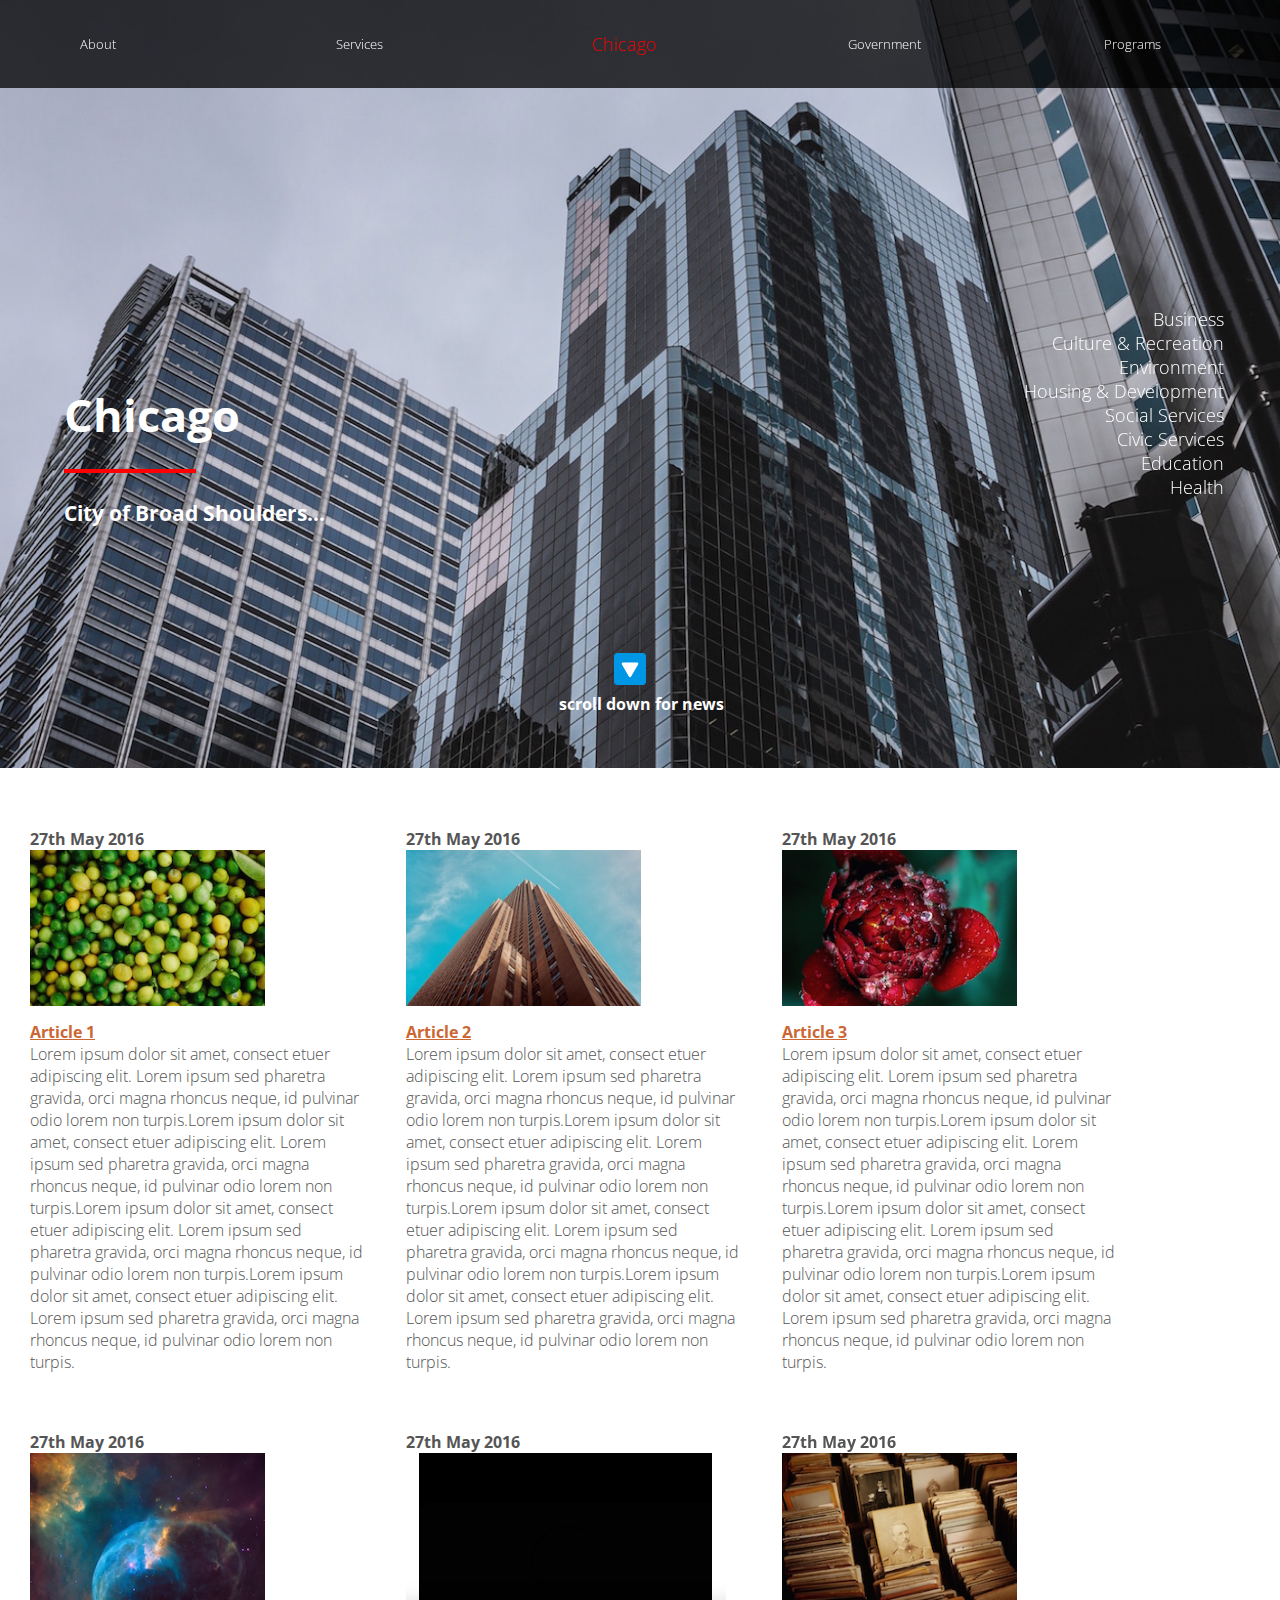
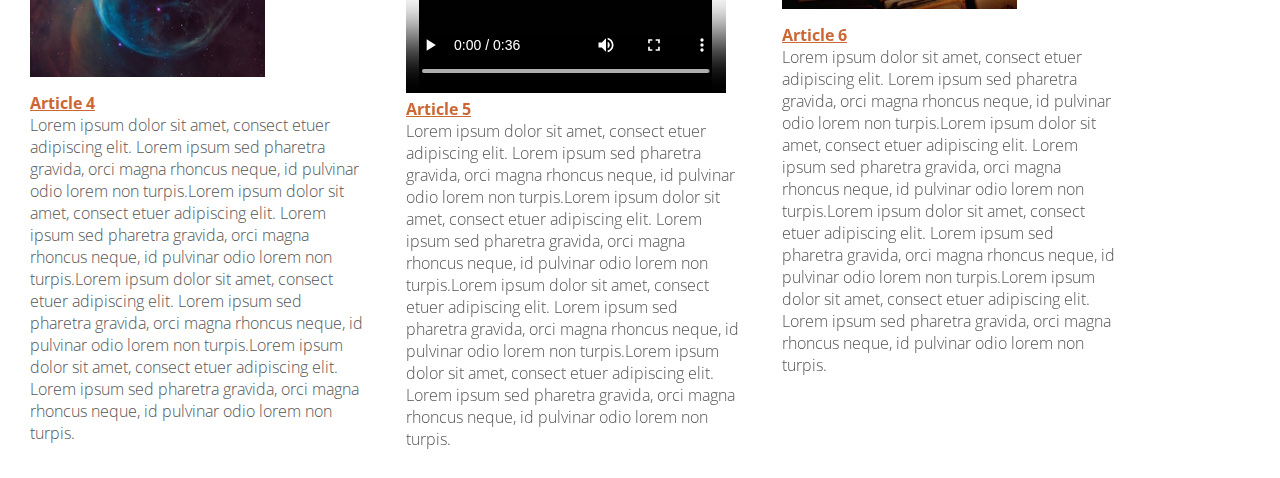
<file: index.html>
<!DOCTYPE HTML>
<html>
	<head>
		<meta http-equiv="Content-Type" content="text/html; charset=UTF-8">
        <meta name="viewport" content="width=device-width, initial-scale=1">
		<title>City of Chicago Web Site</title>
        <link rel="stylesheet" type="text/css" media="screen" href="css/screen.css">
        <script src="https://ajax.googleapis.com/ajax/libs/jquery/1.12.2/jquery.min.js"></script>

        <script type="text/javascript">
            function clickMain(img_name, h1_text, h3_text) {
                var url = 'url(images/' + img_name + ')';
                $('.page_home').css('background-image', url);
                $('.page_title').html(h1_text);
                $('.page_subtitle').html(h3_text);
                }
        </script>

	</head>
	<body>

		<div class="page">
        <nav class="header-nav">
            <ul>
                <li><a class="outer" title="About" href="http://www.cityofchicago.org/city/en/about.html">About</a></li>
                <li><a class="outer" title="Services" href="http://www.cityofchicago.org/city/en/svcs/find.html">Services</a></li>
                <li><a class="middle" title="Chicago" href="javascript:window.location.reload(true)">Chicago</a></li>
                <li><a class="outer" title="Government" href="http://www.cityofchicago.org/city/en/chicagogovt.html">Government</a></li>
                <li><a class="outer" title="Programs" href="http://www.cityofchicago.org/city/en/progs.html" >Programs</a></li>
            </ul>
        </nav>

        <section class="main">
            <div class="page_home">
                <h1><span class="page_title">Chicago</span></h1>
                <hr>
                <h3><span class="page_subtitle">City of Broad Shoulders...</span></h3>
            </div>
            <div class="scroll-down">
                <img src="images/down-arrow.png">
                <h4>scroll down for news</h4>
            </div>
                <nav class="right-nav">
                    <ul id="right-select">
                        <li><a title="Business" href="#" onclick="clickMain('business_001.jpg','Chicago Business','Hog Butcher to the world',this);
                        $(this).closest('li').addClass('highlight').siblings().removeClass('highlight');">Business</a>
                        </li>
                        <li><a title="Culture & Recreation" href="#" onclick="clickMain('recreation_001.jpg','Chicago Culture and Recreation','A city that thrives');
                        $(this).closest('li').addClass('highlight').siblings().removeClass('highlight');">Culture & Recreation</a>
                        </li>
                        <li><a title="Environment" href="#" onclick="clickMain('environment_001.jpg','Chicago Environment','Keep it green!');
                        $(this).closest('li').addClass('highlight').siblings().removeClass('highlight');">Environment</a>
                        </li>
                        <li><a title="Housing & Development" href="#" onclick="clickMain('housing_001.jpg','Chicago Housing & Development','Home is where the heart is');
                        $(this).closest('li').addClass('highlight').siblings().removeClass('highlight');">Housing & Development</a>
                        </li>
                        <li><a title="Social Services" href="#" onclick="clickMain('social_001.jpg','Chicago Social Services','We all help each other');
                        $(this).closest('li').addClass('highlight').siblings().removeClass('highlight');">Social Services</a>
                        </li>
                        <li><a title="Civic Services" href="#" onclick="clickMain('civic_001.jpg','Chicago Civic Services','And justice for all...');
                        $(this).closest('li').addClass('highlight').siblings().removeClass('highlight');">Civic Services</a>
                        </li>
                        <li><a title="Education" href="#" onclick="clickMain('education_001.jpg','Chicago Education','Education for all...');
                        $(this).closest('li').addClass('highlight').siblings().removeClass('highlight');">Education</a>
                        </li>
                        <li><a title="Health" href="#" onclick="clickMain('health_001.jpg','Chicago Health','Take care of yourself');
                        $(this).closest('li').addClass('highlight').siblings().removeClass('highlight');">Health</a>
                        </li>
                    </ul>
                </nav>
        </section>

        <section class="news">
                <aside>
                    <div class="content" >
                        <h4>27th May 2016</h4>
                        <img src="images/news_001.jpg">
                        <h4><a href="#">Article 1</a></h4>
                        <p>Lorem ipsum dolor sit amet, consect etuer adipiscing elit. Lorem ipsum sed pharetra gravida, orci magna rhoncus
                            neque, id pulvinar odio lorem non turpis.Lorem ipsum dolor sit amet, consect etuer adipiscing elit. Lorem ipsum sed pharetra gravida, orci magna rhoncus
                            neque, id pulvinar odio lorem non turpis.Lorem ipsum dolor sit amet, consect etuer adipiscing elit. Lorem ipsum sed pharetra gravida, orci magna rhoncus
                            neque, id pulvinar odio lorem non turpis.Lorem ipsum dolor sit amet, consect etuer adipiscing elit. Lorem ipsum sed pharetra gravida, orci magna rhoncus
                            neque, id pulvinar odio lorem non turpis.</p>
                    </div>
                </aside>
                <aside>
                    <div class="content" >
                        <h4>27th May 2016</h4>
                        <img src="images/news_002.jpg">
                        <h4><a href="#">Article 2</a></h4>
                        <p>Lorem ipsum dolor sit amet, consect etuer adipiscing elit. Lorem ipsum sed pharetra gravida, orci magna rhoncus
                            neque, id pulvinar odio lorem non turpis.Lorem ipsum dolor sit amet, consect etuer adipiscing elit. Lorem ipsum sed pharetra gravida, orci magna rhoncus
                            neque, id pulvinar odio lorem non turpis.Lorem ipsum dolor sit amet, consect etuer adipiscing elit. Lorem ipsum sed pharetra gravida, orci magna rhoncus
                            neque, id pulvinar odio lorem non turpis.Lorem ipsum dolor sit amet, consect etuer adipiscing elit. Lorem ipsum sed pharetra gravida, orci magna rhoncus
                            neque, id pulvinar odio lorem non turpis.</p>
                    </div>
                </aside>
                <aside>
                    <div class="content" >
                        <h4>27th May 2016</h4>
                        <img src="images/news_003.jpg">
                        <h4><a href="#">Article 3</a></h4>
                        <p>Lorem ipsum dolor sit amet, consect etuer adipiscing elit. Lorem ipsum sed pharetra gravida, orci magna rhoncus
                            neque, id pulvinar odio lorem non turpis.Lorem ipsum dolor sit amet, consect etuer adipiscing elit. Lorem ipsum sed pharetra gravida, orci magna rhoncus
                            neque, id pulvinar odio lorem non turpis.Lorem ipsum dolor sit amet, consect etuer adipiscing elit. Lorem ipsum sed pharetra gravida, orci magna rhoncus
                            neque, id pulvinar odio lorem non turpis.Lorem ipsum dolor sit amet, consect etuer adipiscing elit. Lorem ipsum sed pharetra gravida, orci magna rhoncus
                            neque, id pulvinar odio lorem non turpis.</p>
                    </div>
                </aside>
                <aside>
                    <div class="content" >
                        <h4>27th May 2016</h4>
                        <img src="images/news_004.jpg">
                        <h4><a href="#">Article 4</a></h4>
                        <p>Lorem ipsum dolor sit amet, consect etuer adipiscing elit. Lorem ipsum sed pharetra gravida, orci magna rhoncus
                            neque, id pulvinar odio lorem non turpis.Lorem ipsum dolor sit amet, consect etuer adipiscing elit. Lorem ipsum sed pharetra gravida, orci magna rhoncus
                            neque, id pulvinar odio lorem non turpis.Lorem ipsum dolor sit amet, consect etuer adipiscing elit. Lorem ipsum sed pharetra gravida, orci magna rhoncus
                            neque, id pulvinar odio lorem non turpis.Lorem ipsum dolor sit amet, consect etuer adipiscing elit. Lorem ipsum sed pharetra gravida, orci magna rhoncus
                            neque, id pulvinar odio lorem non turpis.</p>
                    </div>
                </aside>
                <aside>
                    <div class="content" >
                        <h4>27th May 2016</h4>
                        <video width="320" height="240" controls="controls">
                            <source src="images/test7.mp4" type="video/mp4">
                        Your Browser does not support the video tag
                        </video>
                        <h4><a href="#">Article 5</a></h4>
                        <p>Lorem ipsum dolor sit amet, consect etuer adipiscing elit. Lorem ipsum sed pharetra gravida, orci magna rhoncus
                            neque, id pulvinar odio lorem non turpis.Lorem ipsum dolor sit amet, consect etuer adipiscing elit. Lorem ipsum sed pharetra gravida, orci magna rhoncus
                            neque, id pulvinar odio lorem non turpis.Lorem ipsum dolor sit amet, consect etuer adipiscing elit. Lorem ipsum sed pharetra gravida, orci magna rhoncus
                            neque, id pulvinar odio lorem non turpis.Lorem ipsum dolor sit amet, consect etuer adipiscing elit. Lorem ipsum sed pharetra gravida, orci magna rhoncus
                            neque, id pulvinar odio lorem non turpis.</p>
                    </div>
                </aside>
                <aside>
                    <div class="content" >
                        <h4>27th May 2016</h4>
                        <img src="images/news_006.jpg">
                        <h4><a href="#">Article 6</a></h4>
                        <p>Lorem ipsum dolor sit amet, consect etuer adipiscing elit. Lorem ipsum sed pharetra gravida, orci magna rhoncus
                            neque, id pulvinar odio lorem non turpis.Lorem ipsum dolor sit amet, consect etuer adipiscing elit. Lorem ipsum sed pharetra gravida, orci magna rhoncus
                            neque, id pulvinar odio lorem non turpis.Lorem ipsum dolor sit amet, consect etuer adipiscing elit. Lorem ipsum sed pharetra gravida, orci magna rhoncus
                            neque, id pulvinar odio lorem non turpis.Lorem ipsum dolor sit amet, consect etuer adipiscing elit. Lorem ipsum sed pharetra gravida, orci magna rhoncus
                            neque, id pulvinar odio lorem non turpis.</p>
                    </div>
                </aside>

        </section>



        </div>
	</body>

</html>
</file>
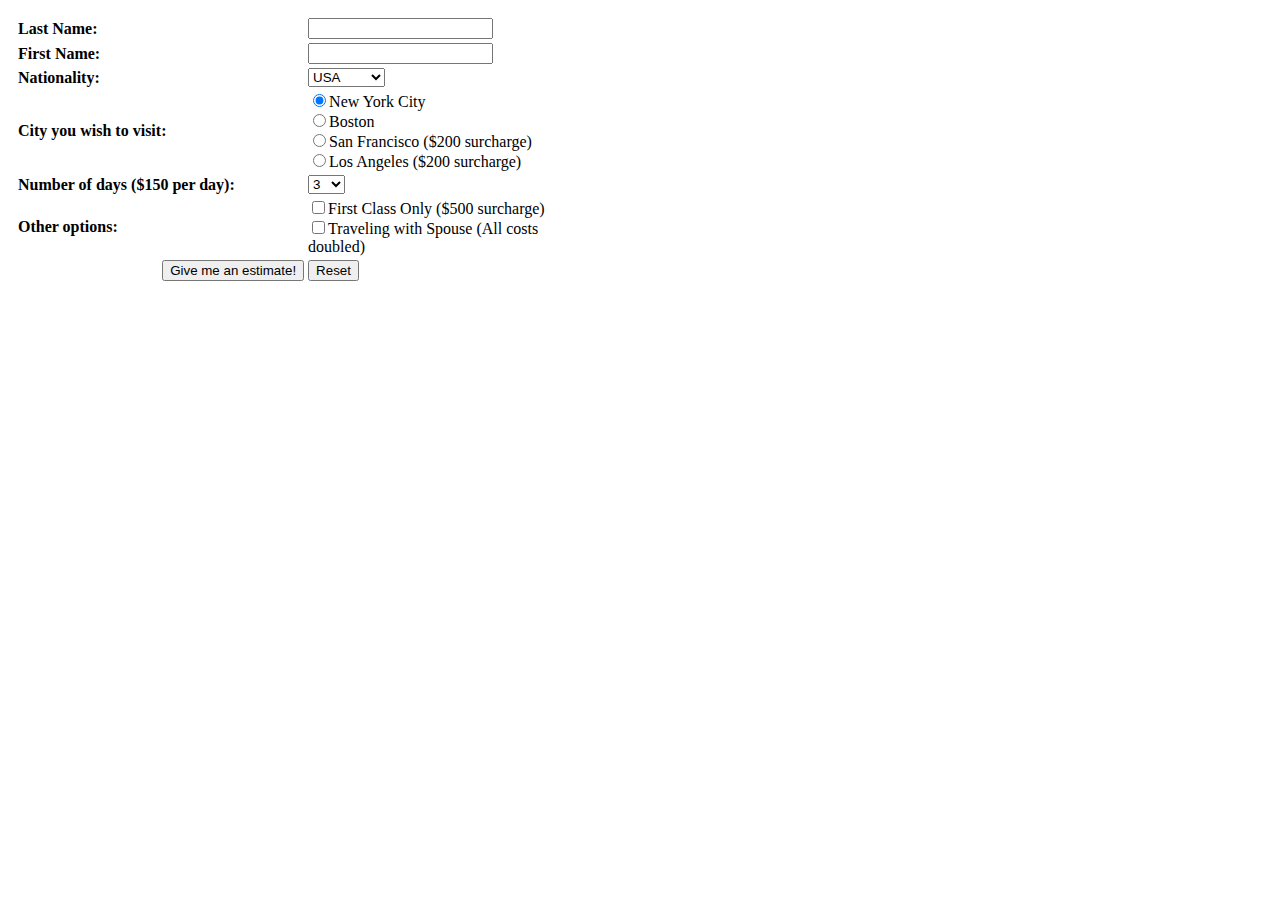
<file: reservations.html>
<html>
<head>

    <script type="text/javascript">

    function estimateCost() {

        var tripCost;
        var needPassport = "False";

        var cities = document.getElementsByName("radCity");
        var i;
        var selCity;
        for (i = 0; i < cities.length; i++) {
            if (cities[i].checked ) {
                selCity = cities[i].value;
                }

            }

        var nationality = document.getElementById("selNationality").value;
        var numDays     = document.getElementById("selNumberDays").value;
        var chkFirst    = document.getElementById("chkFirst");
        var chkSpouse   = document.getElementById("chkSpouse");

        if (nationality != 'amer' && nationality != 'can') {
            needPassport = "True";
        }

        if (needPassport == "True") {
            alert('You are required to bring a passport for your trip!');
        }

        if (needPassport == "False") {
            alert('You are not required to bring a passport for your trip!');
        }

        tripCost = numDays *  150;

        if (selCity == "San Francisco" || selCity == "Los Angeles") {
            tripCost = tripCost + 200;
        }

        if (chkFirst.checked) {
            tripCost = tripCost + 500;
        }

       if (chkSpouse.checked) {
            tripCost = tripCost * 2;
        }

        alert('Your estimated cost for this trip is: $'+tripCost);

        }

    </script>

</head>

<body>
<table align="left" width="600px" border="0" cellpadding="5px">
    <tr>
        <td>
        <form name="form1">
            <table border="0">
                <tr>
                    <td width="300px"><strong>Last Name: </strong></td>
                    <td width="300px"><input type="text" name="txtFirstName" value=" " size="20" /></td>
                </tr>

                <tr>
                    <td><strong>First Name: </strong></td>
                    <td><input type="text" name="txtLastName" value=" " size="20" /></td>
                </tr>

                <tr>
                    <td><strong>Nationality: </strong></td>
                    <td><select name="selNationality" id="selNationality">
                            <option value="amer">USA</option>
                            <option value="can">Canada</option>
                            <option value="mex">Mexico</option>
                            <option value="ger">Germany</option>
                            <option value="fra">France</option>
                        </select>
                    </td>
                </tr>

                <tr>
                    <td><strong>City you wish to visit: </strong></td>
                    <td><input type="radio" name="radCity" value="New York City" checked/>New York City<br />
                        <input type="radio" name="radCity" value="Boston" />Boston<br />
                        <input type="radio" name="radCity" value="San Francisco" />San Francisco ($200 surcharge)<br />
                        <input type="radio" name="radCity" value="Los Angeles" />Los Angeles ($200 surcharge)<br/>
                    </td>
                </tr>

                <tr>
                    <td><strong>Number of days ($150 per day): </strong></td>
                    <td><select name="selNumberDays" id="selNumberDays">
                        <option value="3">3</option>
                        <option value="4">4</option>
                        <option value="5">5</option>
                        <option value="6">6</option>
                        <option value="7">7</option>
                        <option value="8">8</option>
                        <option value="9">9</option>
                        <option value="10">10</option>
                        <option value="11">11</option>
                        <option value="12">12</option>
                        <option value="13">13</option>
                        <option value="14">14</option>
                        <option value="15">15</option>
                    </td>
                </tr>

                <tr>
                    <td><strong>Other options: </strong></td>
                    <td>
                        <input type="checkbox" name="chkFirst" id="chkFirst"/>First Class Only ($500 surcharge)<br />
                        <input type="checkbox" name="chkSpouse" id="chkSpouse"/>Traveling with Spouse (All costs doubled)<br />
                    </td>
                </tr>
                <tr>
                    <td align="right"><input type="button" value="Give me an estimate!" onClick="estimateCost()"/></td>
                    <td align="left"><input type="reset" /></td>
                </tr>
            </table>
        </form>
        </td>
    </tr>

</table>
</body>

</html>
</file>
<file: css/screen.css>
/* CSS Document for Screens */

@import url(https://fonts.googleapis.com/css?family=Open+Sans:300,300italic,700);

body { font-family: 'Open Sans', sans-serif; font-size: 16px; font-weight: 300; color: #555; margin: 0; padding: 0; }

.page { max-width: 100%; margin: 0 auto; position: relative;}

/* Text */

h1 { margin: 0 0  1em 0;  font-size: 2.8em; font-weight: 700; }
h2 { margin: 0 0 .5em 0;  font-size: 1.6em; font-weight: 700; line-height: 1.1em; }
h3 { margin: 0 0 .5em 0;  font-size: 1.3em; font-weight: 700;}
h4 { margin: 0 0 1.5em 0;  font-size: 1em; font-weight: 700;}

p { margin: 0 0 1em 0; }

a { color: #ffffff; }
a:visited { color: #65b1ff;}



/* Header Navigation */

nav.header-nav {
    background-color: rgba(0,0,0,.75);
    position: fixed;
    top: 0px; left: 0px;
    padding: 2em 5em 2em 5em;
    width: 100%;
    z-index: 1;

}


nav.header-nav a { text-decoration: none; }
nav.header-nav ul { list-style: none; margin: 0px; padding: 0px; }
nav.header-nav ul li  { display: inline; width:20%; float: left;}
nav.header-nav ul li  a.outer:hover { border-bottom: 1px solid #ff0000; }
nav.header-nav ul li  a.outer  { color: #ffffff; font-size: small }
nav.header-nav ul li  a.middle:hover { border-bottom: 1px solid #ff0000; }
nav.header-nav ul li  a.middle { color: #ff0000; font-size: large }



/* Main Section */

nav.right-nav {
    background-color: rgba(0,0,0,0);
    position: absolute ;
    top: 40%; left: 80%;
    padding: 0 0 0 0;
    width: auto;
    z-index: 2;
    list-style: none;

}

nav.right-nav a { text-decoration: none; }
nav.right-nav ul { list-style: none; margin: 0px; padding: 0px; }
nav.right-nav ul li { text-align: right; }


nav.right-nav ul li a {
    color: #ffffff;
    font-size: large;
}

.highlight a { font-weight: 900; }
.highlight a:after {
    content: " - ";
    font-size: 30px;
    color: #ff0000;
    }

section.main {
    width: 100%;
    padding: 0 0 0 0;
}

section.main div.page_home  {
    background-image: url("../images/chicago_img_002.jpeg");
    background-position: left top;
    background-size: cover;
    background-repeat: no-repeat;
    width: 100%;
    height: 768px;
    position: relative;
    z-index: -1;
    transition: background-image 2s;
    padding: 0 0 0 0;

}

section.main div.page_home h1 {
    position: absolute;
    top: 50%;
    left: 5%;
    width: 60%;
    z-index: -1;
    color: #ffffff;
}

section.main div.page_home hr {
    position: absolute;
    top: 60%;
    left: 5%;
    width: 10%;
    border-style: solid;
    border-width: 2.5px;
    border-color: #ff0000;
}

section.main div.page_home h3 {
    position: absolute;
    top: 65%;
    left: 5%;
    width: 80%;
    z-index: -1;
    color: #ffffff;

}

section.main div.scroll-down {
    background-color: rgba(0,0,0,0);
    position: absolute;
    top: 85%;
    left: 48%;
    width: 20%;
    z-index: -1;
}

section.main div img {
    position: absolute;
    left: 0;
}
section.main div.scroll-down h4 {
    color: #ffffff;
    position: absolute;
    left: -55px;
    text-align: left;
    padding-top: 40px;

}

section.news { margin: 30px 30px 30px 30px; }

section.news aside { width: 30%; float: left; margin-right: 10px; }
section.news aside .content { padding: 30px 30px 20px 0;  }
section.news aside .content img { display: block; margin-bottom: 15px; width: 70%; }
section.news aside .content h4 { margin-bottom: 0; }
section.news aside .content p { margin-bottom: .5em; }
section.news aside .content a { display: inline-block; color: #cc6633; font-weight:700; }

@media screen and (max-width: 625px) {

    /*.page { max-width: 625px; }*/

    nav.header-nav { position: fixed; top: 0; left: 0; width: auto; padding: 20px 15px; }

    nav.header-nav ul  {
        display: block;
        position: relative;
    }

    nav.header-nav ul li  {
        display: block;
        width: 625px;
        text-align: center;
        font-size: xx-large;
    }

    nav.header-nav ul li a {
        padding-right: 300px;
        border-color: #ffffff;
        border: medium;
    }

    nav.header-nav ul li a.outer:hover {
        border-bottom: none;
    }

    nav.header-nav ul li a.middle:hover {
        border-bottom: none;
    }


    section.main {
        display: none;
    }

    section.news { margin-top: 240px; }
    section.news aside { width: 100%; float: left; margin-right: 10px; }

}
</file>
